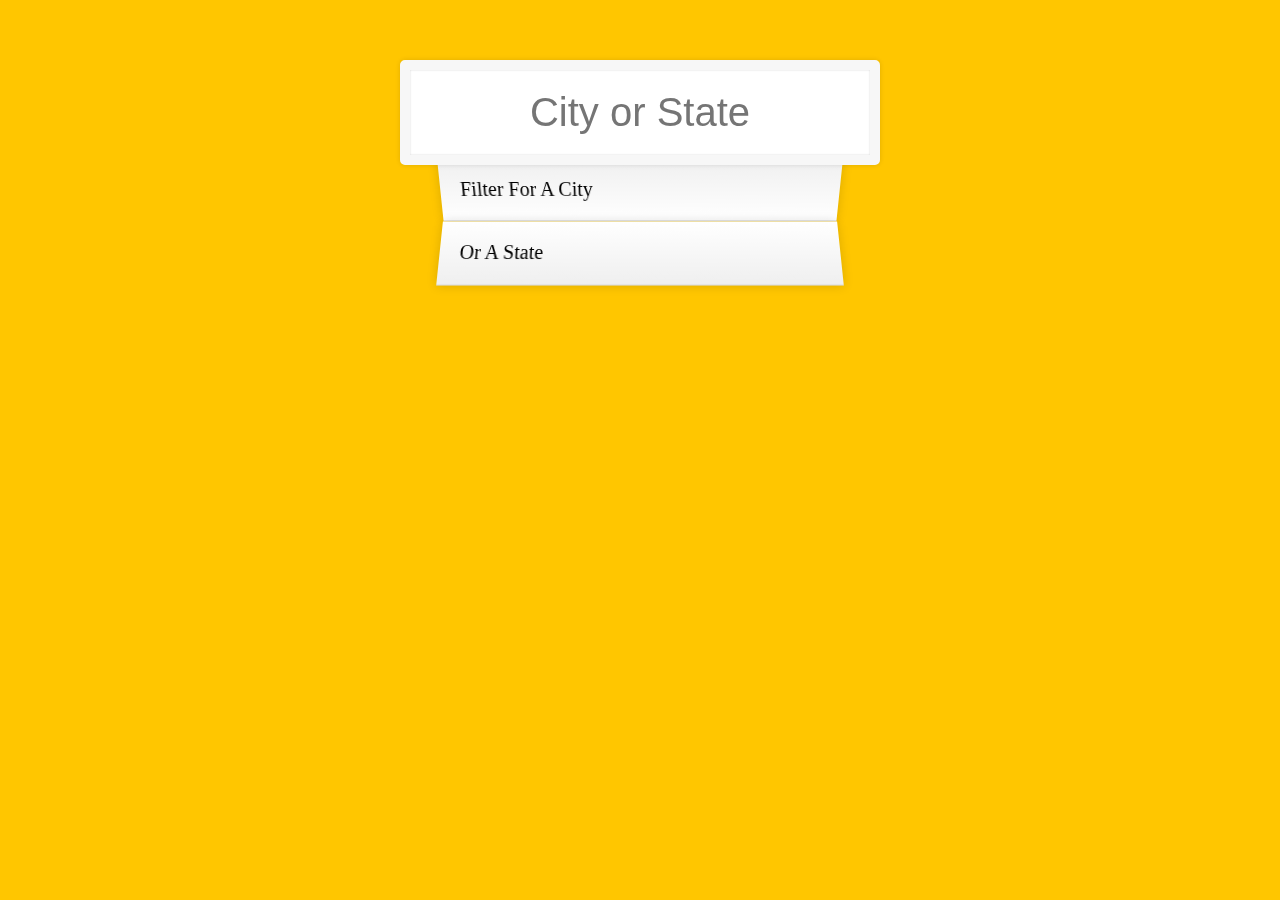
<file: AjaxTypeAhead/index.html>
<!DOCTYPE html>
<html lang="en">
  <head>
    <meta charset="UTF-8" />
    <title>search</title>
    <link rel="stylesheet" href="styles.css" />
    <link rel="icon" href="https://fav.farm/🔥" />
  </head>
  <body>
    <form class="search-form">
      <input type="text" class="search" placeholder="City or State" />
      <ul class="suggestions">
        <li>Filter for a city</li>
        <li>or a state</li>
      </ul>
    </form>
    <script src="script.js"></script>
  </body>
</html>
</file>
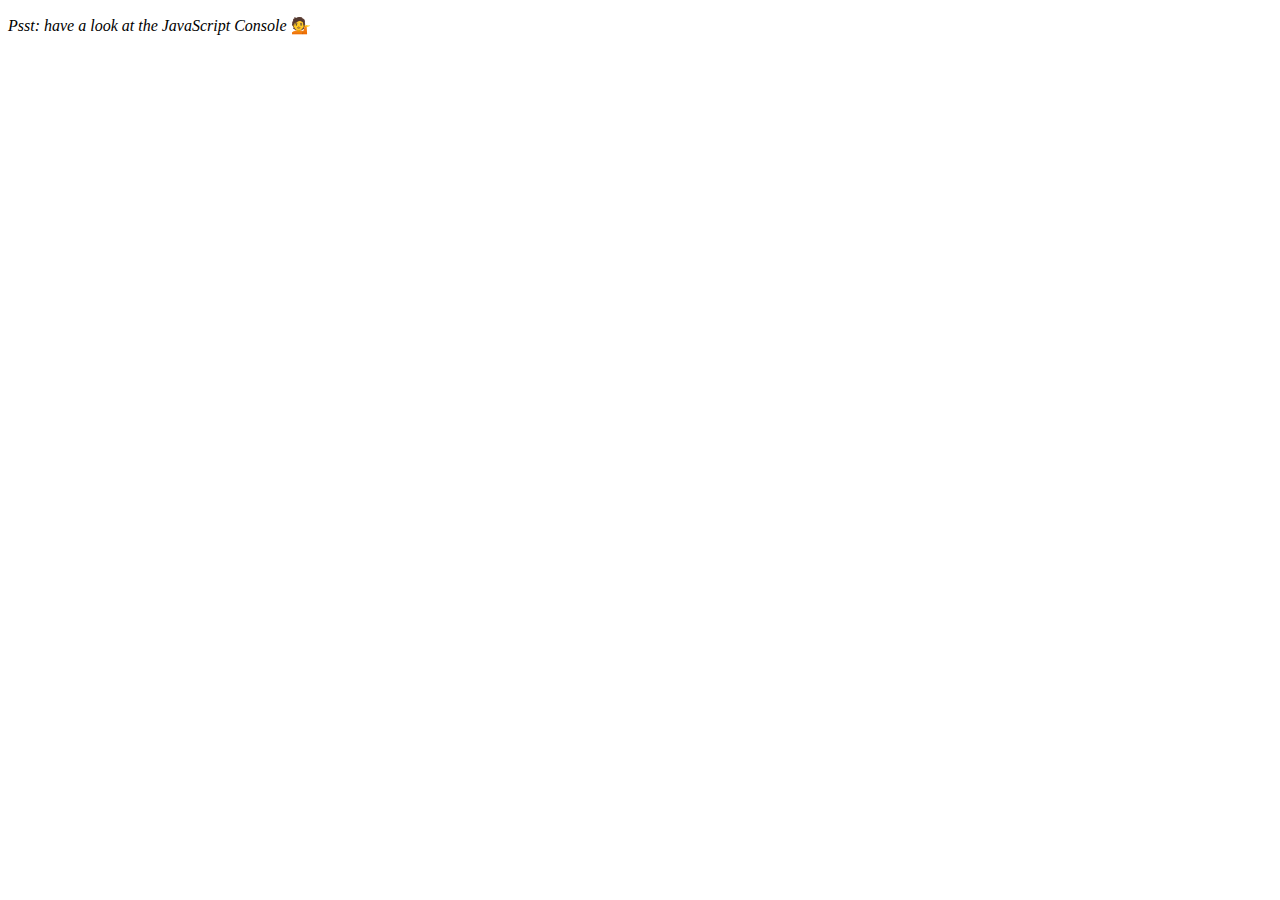
<file: ArrayCardioDay2/index.html>
<!DOCTYPE html>
<html lang="en">
  <head>
    <meta charset="UTF-8" />
    <title>Array Cardio 💪💪</title>
    <link rel="icon" href="https://fav.farm/🔥" />
  </head>
  <body>
    <p><em>Psst: have a look at the JavaScript Console</em> 💁</p>
    <script>
      // ## Array Cardio Day 2

      const people = [
        { name: "Wes", year: 1988 },
        { name: "Kait", year: 1986 },
        { name: "Irv", year: 1970 },
        { name: "Lux", year: 2015 },
      ];

      const comments = [
        { text: "Love this!", id: 523423 },
        { text: "Super good", id: 823423 },
        { text: "You are the best", id: 2039842 },
        { text: "Ramen is my fav food ever", id: 123523 },
        { text: "Nice Nice Nice!", id: 542328 },
      ];

      // Some and Every Checks
      // Array.prototype.some() // is at least one person 19 or older?
      //   const isAdult = people.some(function (person) {
      //     const currentYear = new Date().getFullYear();
      //     if (currentYear - person.year >= 19) {
      //       return true;
      //     }
      //   });

      //   es6
      const isAdult = people.some(
        (person) => new Date().getFullYear() - person.year >= 19
      );
      console.log({ isAdult });

      // Array.prototype.every() // is everyone 19 or older?
      const allAdults = people.every(
        (person) => new Date().getFullYear() - person.year >= 19
      );
      console.log({ allAdults });

      // Array.prototype.find()
      // Find is like filter, but instead returns just the one you are looking for
      // find the comment with the ID of 823423
      //   const comment = comments.find(function (comment) {
      //     if (comment.id === 823423) {
      //       return true;
      //     }
      //   });

      // es6
      const comment = comments.find((comment) => comment.id === 823423);
      console.log({ comment });
      // Array.prototype.findIndex()
      // Find the comment with this ID
      const index = comments.findIndex((comment) => comment.id === 823423);
      console.log({ index });
      // delete the comment with the ID of 823423

      //   comments.splice(index, 1);

      const newComments = [
        ...comments.slice(0, index),
        ...comments.slice(index + 1),
      ];
      console.table(comments);
      console.table(newComments);
    </script>
  </body>
</html>
</file>
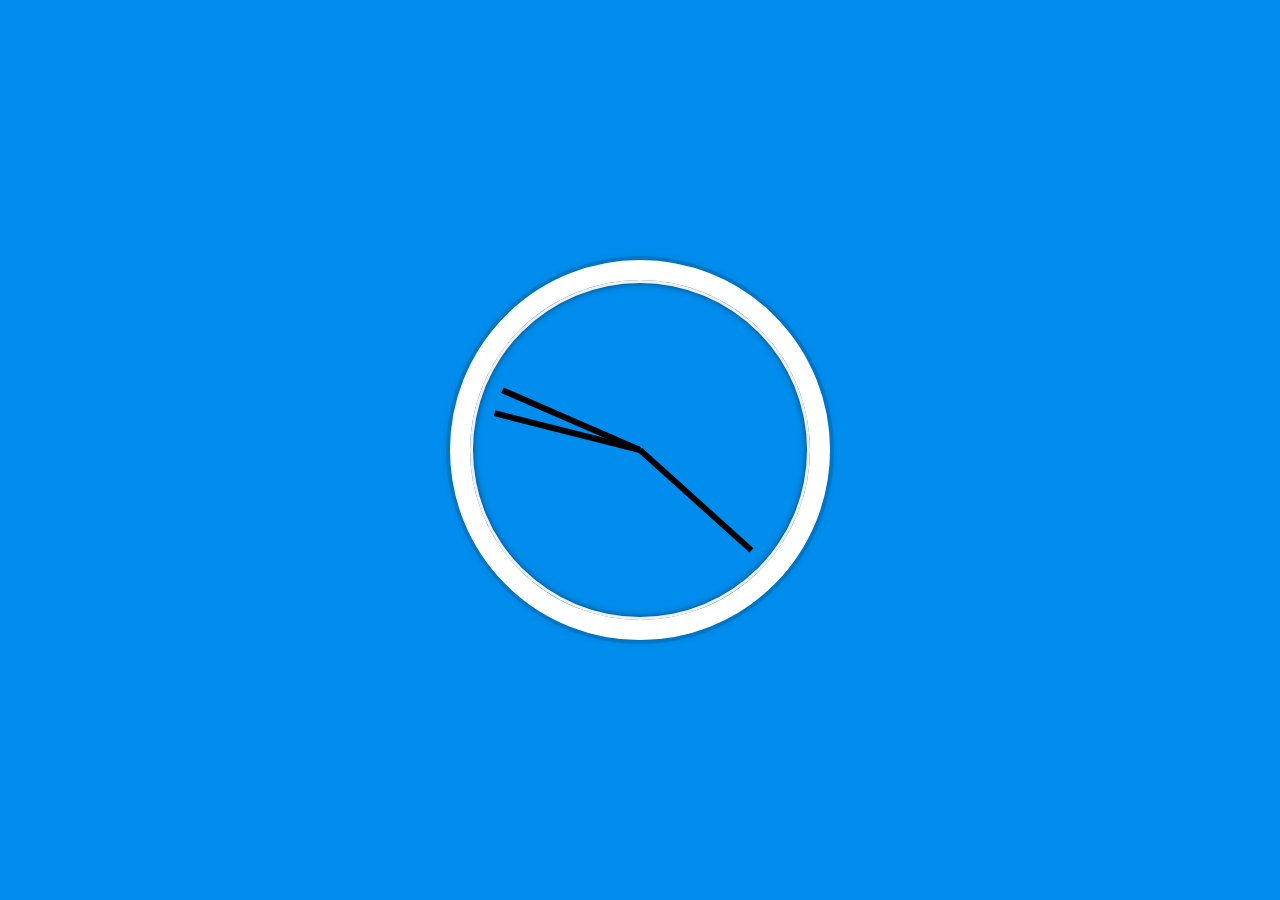
<file: CssJsClock/index.html>
<!DOCTYPE html>
<html lang="en">
<head>
    <meta charset="UTF-8">
    <meta http-equiv="X-UA-Compatible" content="IE=edge">
    <meta name="viewport" content="width=device-width, initial-scale=1.0">
    <title>Css&Js Clock</title>
    <link rel="stylesheet" href="styles.css">
</head>
<body>
    <div class="clock">
        <div class="clock-face">
            <div class="hand hour-hand"></div>
            <div class="hand minute-hand"></div>
            <div class="hand second-hand"></div>
        </div>
    </div>


    <script src="script.js"></script>
</body>
</html>
</file>
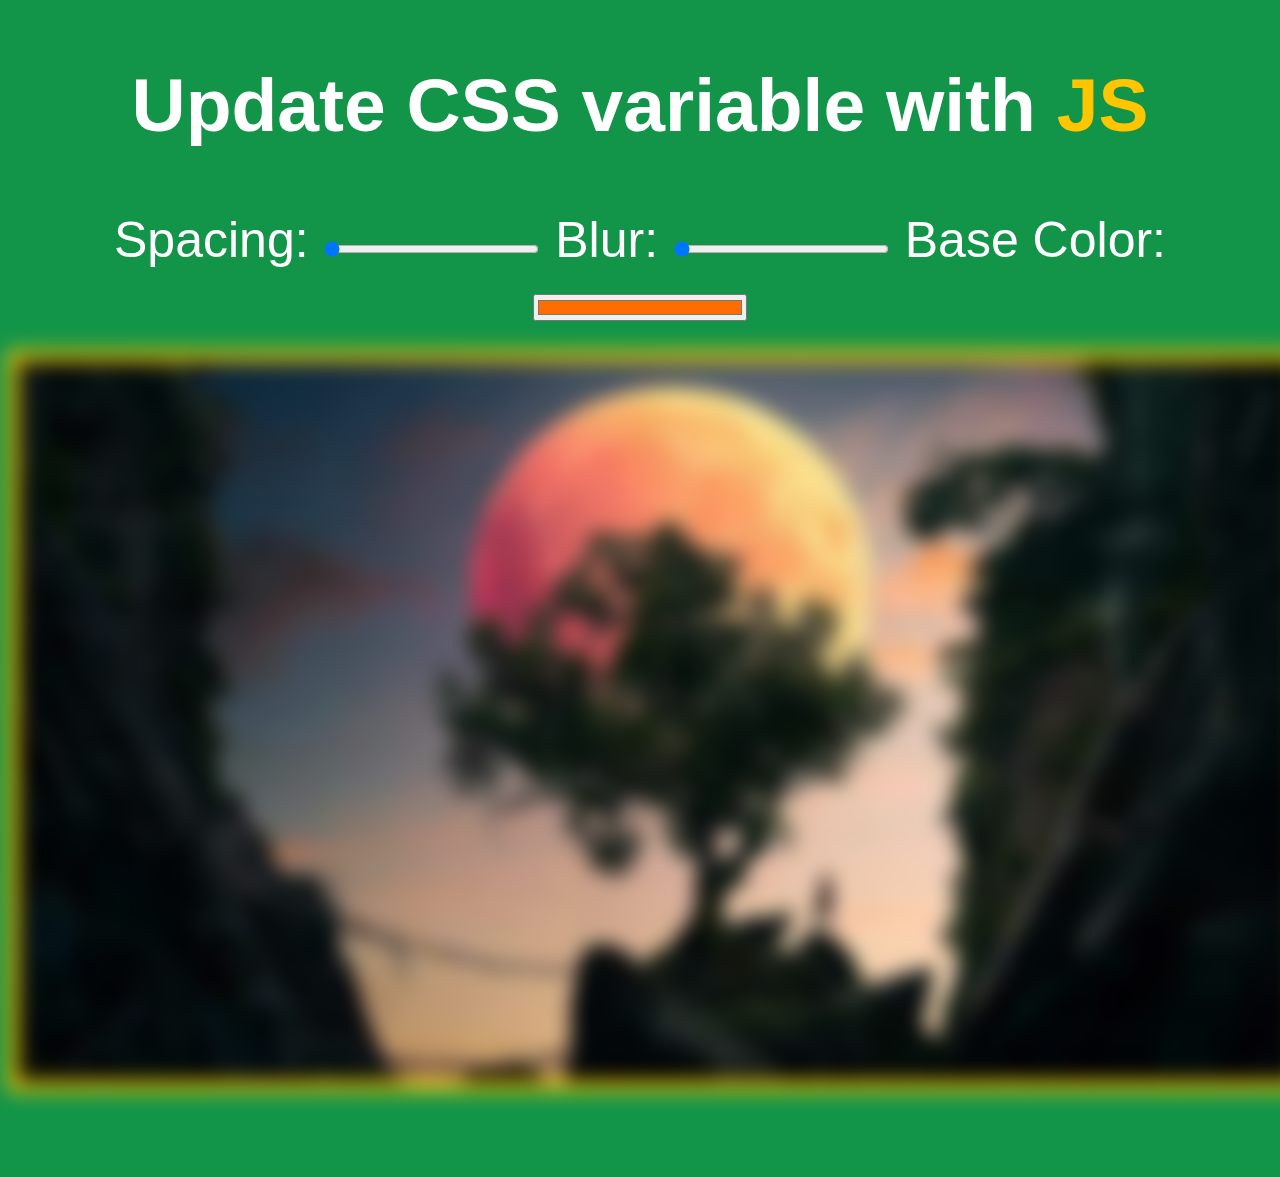
<file: CssVariables_and_js/index.html>
<!DOCTYPE html>
<html lang="en">
<head>
    <meta charset="UTF-8">
    <meta http-equiv="X-UA-Compatible" content="IE=edge">
    <meta name="viewport" content="width=device-width, initial-scale=1.0">
    <title>Playing Css variable with js</title>
    <link rel="stylesheet" href="styles.css">
</head>
<body>
    <h2> Update CSS variable with <span class="h1">JS</span> </h2>

    <div class="controls"> 

        <label for="spacing"> Spacing: </label>
        <input id="spacing" type="range" name="spacing" min="10" max="200" value="10" data-sizing
        ="px">
        
        <label for="blur"> Blur: </label>
        <input id="blur" type="range" name="blur" min="0" max="25" value="0" data-sizing="px">
        
        <label for="base">Base Color: </label>
        <input id="base" type="color" name="base" value="#ff6c00">
        

        <img src="imgNat.jpg" alt="picture of a nature">
        
    </div>

    
    <script src="script.js"></script>
</body>
</html>
</file>
<file: AjaxTypeAhead/styles.css>
html {
  box-sizing: border-box;
  background: #ffc600;
  font-family: "helvetica neue";
  font-size: 20px;
  font-weight: 200;
}

*,
*:before,
*:after {
  box-sizing: inherit;
}

input {
  width: 100%;
  padding: 20px;
}

.search-form {
  max-width: 400px;
  margin: 50px auto;
}

input.search {
  margin: 0;
  text-align: center;
  outline: 0;
  border: 10px solid #f7f7f7;
  width: 120%;
  left: -10%;
  position: relative;
  top: 10px;
  z-index: 2;
  border-radius: 5px;
  font-size: 40px;
  box-shadow: 0 0 5px rgba(0, 0, 0, 0.12), inset 0 0 2px rgba(0, 0, 0, 0.19);
}

.suggestions {
  margin: 0;
  padding: 0;
  position: relative;
  /*perspective: 20px;*/
}

.suggestions li {
  background: white;
  list-style: none;
  border-bottom: 1px solid #d8d8d8;
  box-shadow: 0 0 10px rgba(0, 0, 0, 0.14);
  margin: 0;
  padding: 20px;
  transition: background 0.2s;
  display: flex;
  justify-content: space-between;
  text-transform: capitalize;
}

.suggestions li:nth-child(even) {
  transform: perspective(100px) rotateX(3deg) translateY(2px) scale(1.001);
  background: linear-gradient(to bottom, #ffffff 0%, #efefef 100%);
}

.suggestions li:nth-child(odd) {
  transform: perspective(100px) rotateX(-3deg) translateY(3px);
  background: linear-gradient(to top, #ffffff 0%, #efefef 100%);
}

span.population {
  font-size: 15px;
}

.hl {
  background: #ffc600;
}
</file>
<file: CssJsClock/styles.css>
html {
    background: #018DED url('https://unsplash.it/1500/1000?image=881&blur=5');
    background-size: cover;
    font-family: 'helvetica neue';
    text-align: center;
    font-size: 10px;
  }

body {
    margin: 0;
    font-size: 2rem;
    display: flex;
    flex: 1;
    min-height: 100vh;
    align-items: center;

}

.clock {
    width: 30rem;
    height: 30rem;
    border: 20px solid white;
    border-radius: 50%;
    margin: 50px auto;
    position: relative;
    padding: 2rem;
    box-shadow:
        0 0 0 4px rgba(0,0,0,0.1),
        inset 0 0 0 3px #EFEFEF,
        inset 0 0 10px black,
        0 0 10px rgba(0,0,0,0.2);
}

.clock-face {
    position: relative;
    width: 100%;
    height: 100%;
    transform: translateY(-3px); /* account for the height of the clock hands */
}

.hand {
    width: 50%;
    height: 6px;
    background: black;
    position: absolute;
    top: 50%;
    transform-origin: 100%;
    transform: rotate(90deg);
    transition: all 0.05s;
    transition-timing-function: cubic-bezier(0.1, 2.7, 0.58, 1);
}
</file>
<file: CssVariables_and_js/styles.css>
:root {
    --base: #ffc600;
    --spacing: 10px;
    --blur: 10px;
}

img {
    padding: var(--spacing);
    filter: blur(var(--blur));
    background: var(--base);
    margin: 1.5rem auto;
}

.h1 {
    color: var(--base);
}


body {
    text-align: center;
    background: #139549;
    color: white;
    font-family: 'helvetica neue', sans-serif;
    font-weight: 100;
    font-size: 50px;
}

.controls {
    margin-bottom: 50px;
}

input {
    width: 17%;
    display: inline;
}
</file>
